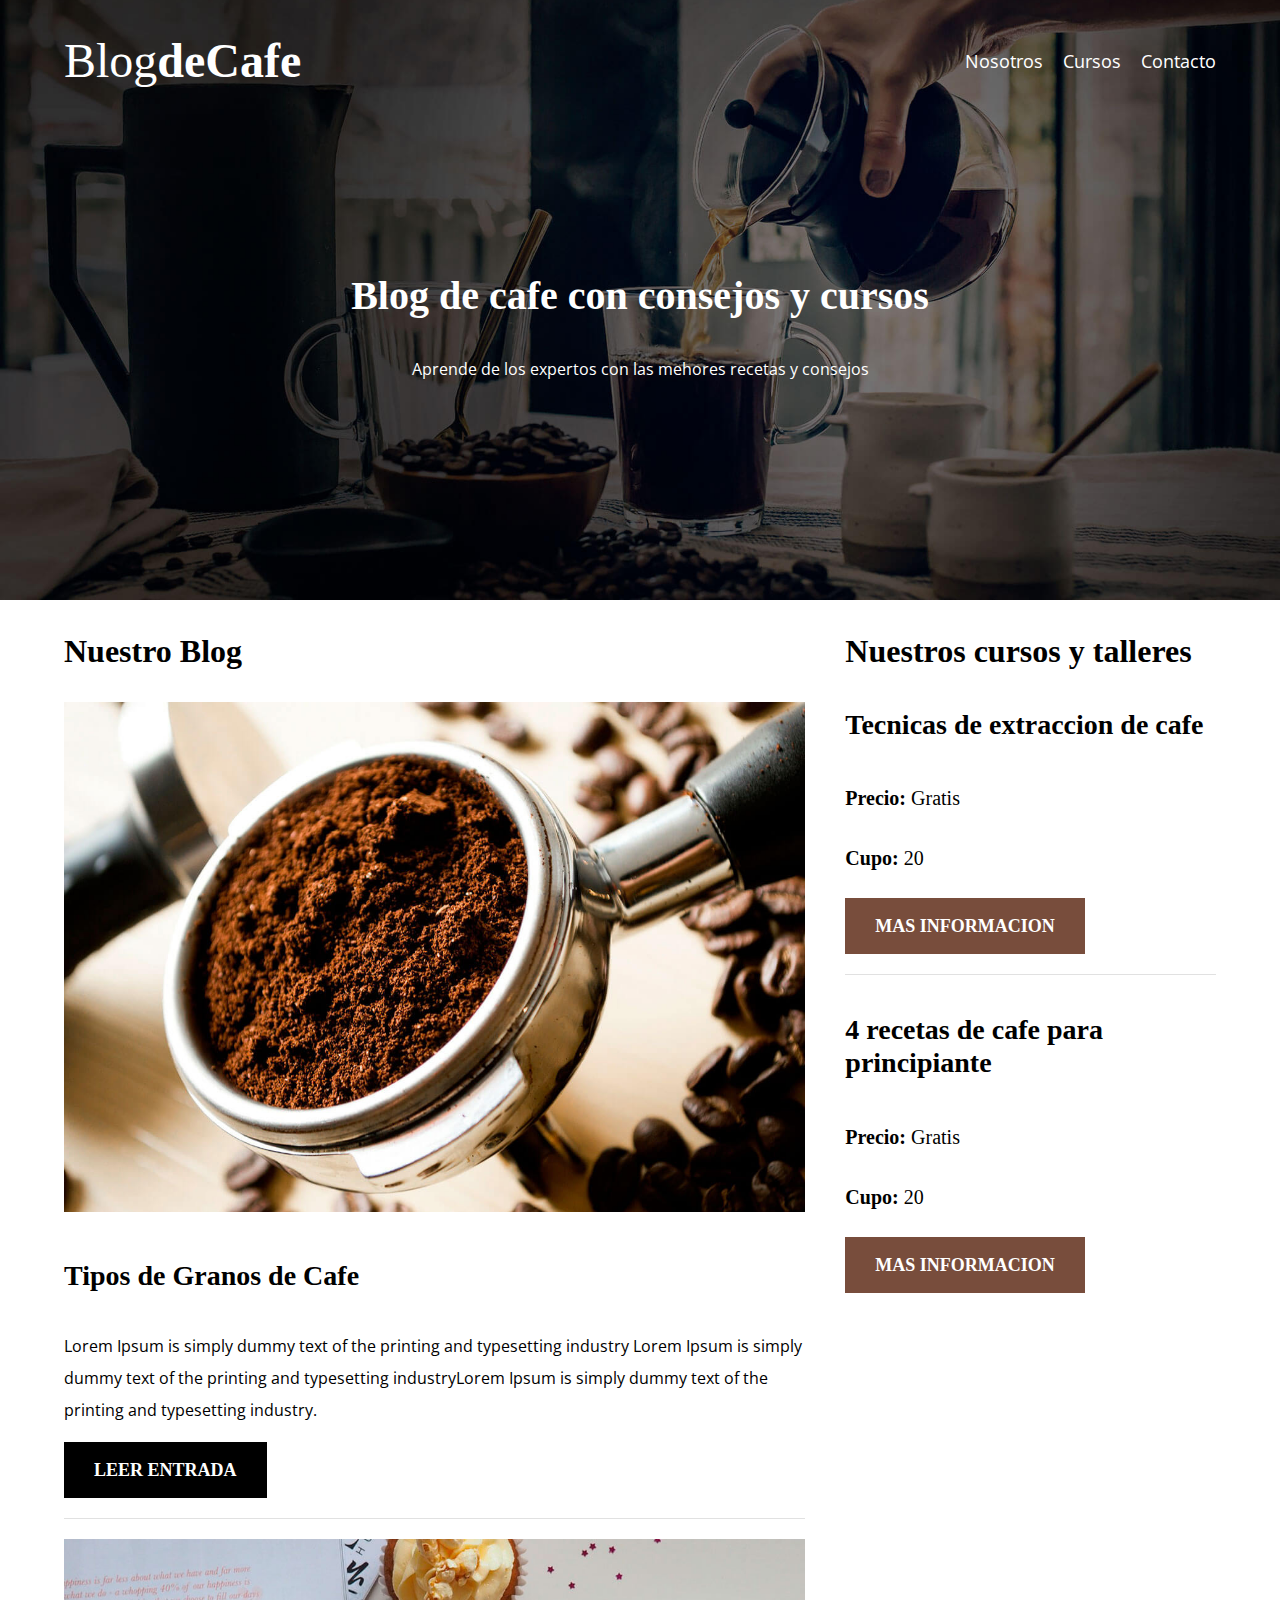
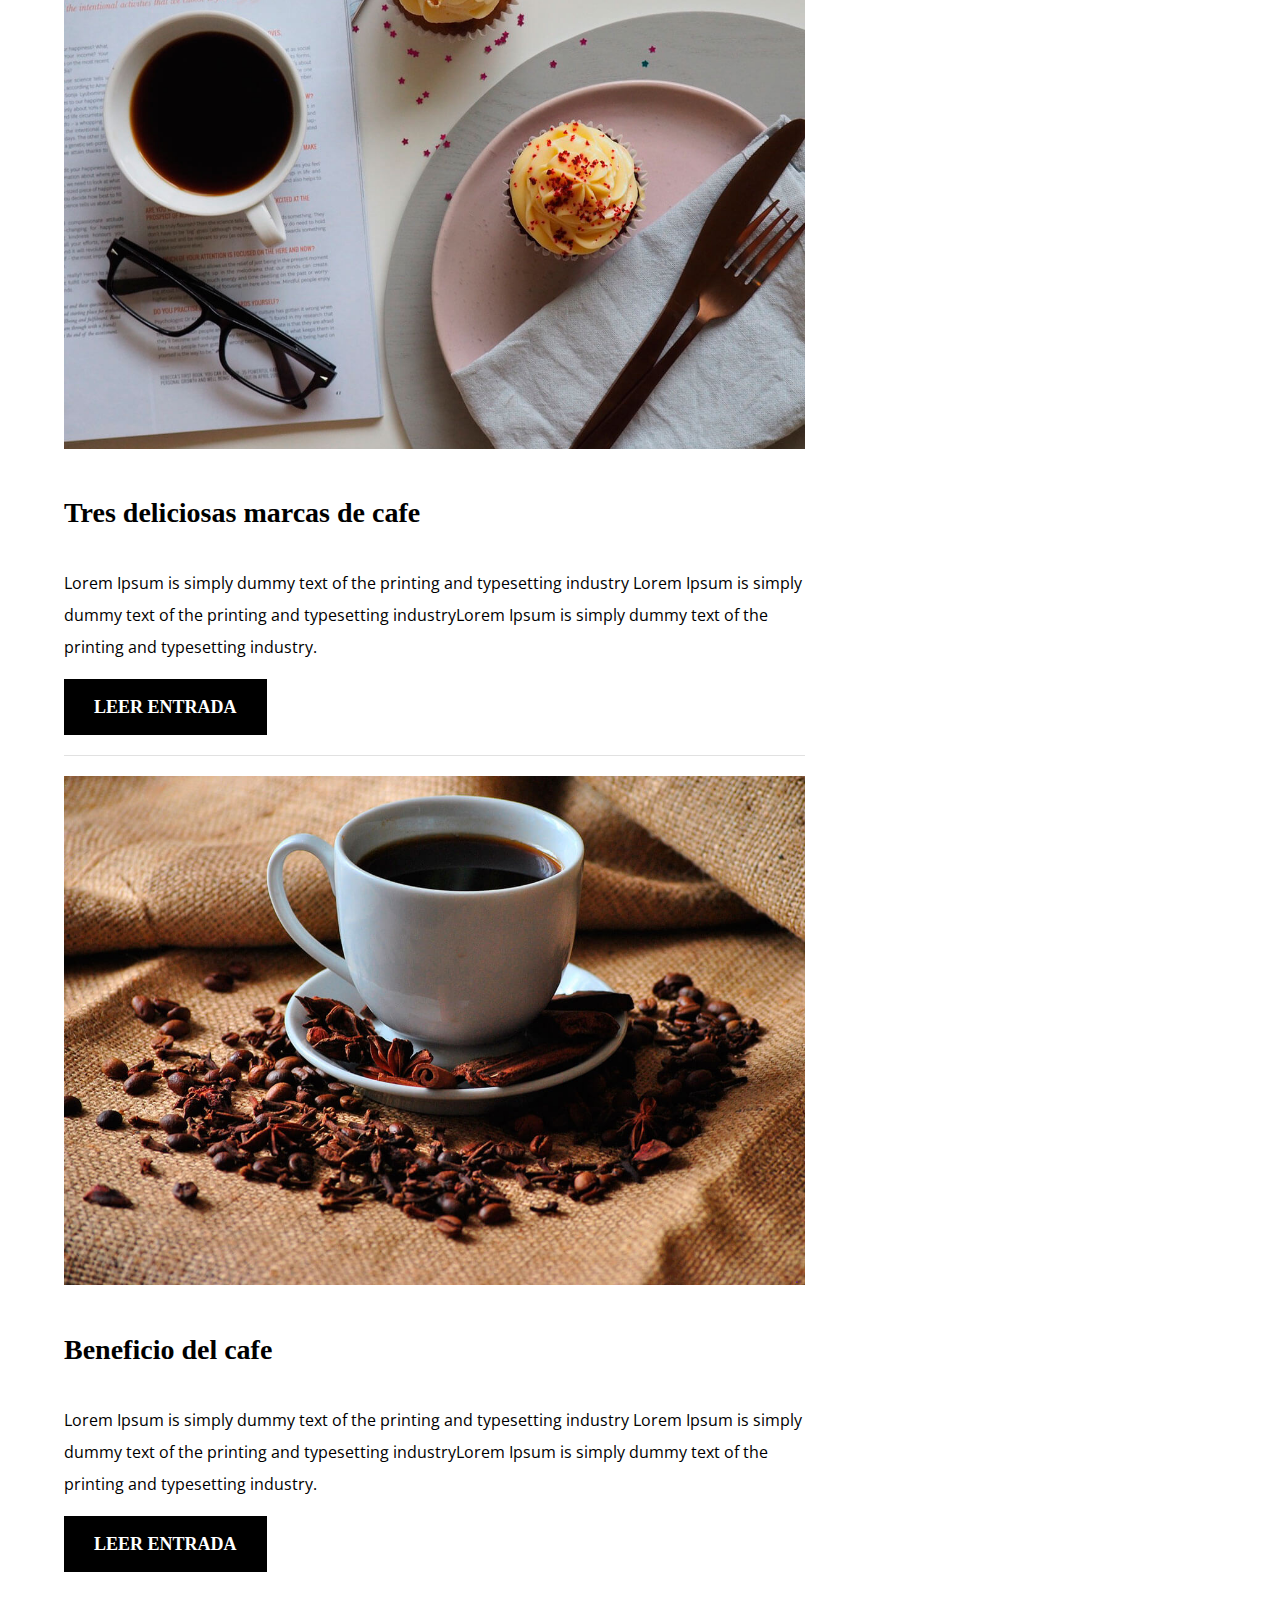
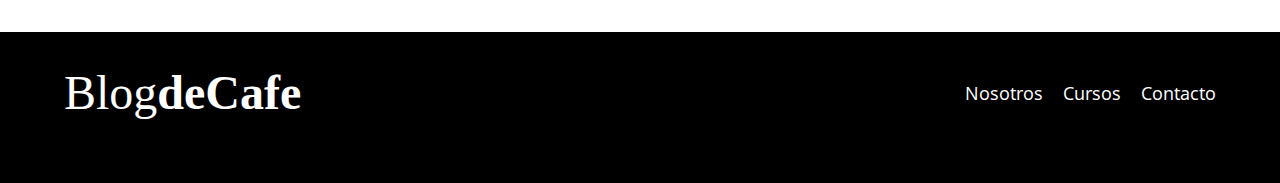
<file: blogdecafe_inicio/index.html>
<!DOCTYPE html>
<html lang="en">
<head>
    <meta charset="UTF-8">
    <meta name="viewport" content="width=device-width, initial-scale=1.0">
    <link rel="stylesheet" href="css/styles.css">
    <link rel="stylesheet" href="css/normalize">
    <link rel="preconnect" href="https://fonts.googleapis.com">
    <link rel="preconnect" href="https://fonts.gstatic.com" crossorigin>
    <link href="https://fonts.googleapis.com/css2?family=Open+Sans:ital,wght@0,300..800;1,300..800&display=swap" rel="stylesheet">
    <title>Blog de Cafe</title>
</head>
<body>
 

 
    <header class="header">
        <div class="contenedor">
            <div class="barra">
                <a href="index.html" class="logo no-margin centrar-texto">
                    <h1 class="logo__nombre">Blog<span class="logo__bold">deCafe</span></h1>
                </a>
                <nav class="navegacion">
                    <a href="nosotros.html" class="navegacion__enlace">Nosotros</a>
                    <a href="cursos.html" class="navegacion__enlace">Cursos</a>
                    <a href="contacto.html" class="navegacion__enlace">Contacto</a>
                </nav>
            </div>
        <div class="header__texto">
            <h2 class="no-margin">Blog de cafe con consejos y cursos</h2>
            <p class="no-margin">Aprende de los expertos con las mehores recetas y consejos</p>
        </div>
                </div>
    </header>
    <div class="contenedor contenido-principal">
        <main class="blog">
            <h3>Nuestro Blog</h3>
            <article class="entrada">
                <div class="entrada__imagen">
                    <img src="img/blog1.jpg" alt="imagen blog">
                </div>
                <div class="entrada__conteido">
                    <h4 class="no-margin">Tipos de Granos de Cafe</h4>
                    <p>Lorem Ipsum is simply dummy text of the printing and typesetting industry Lorem Ipsum is simply dummy text of the printing and typesetting industryLorem Ipsum is simply dummy text of the printing and typesetting industry.</p>
                    <a href="entrada.html" class="boton boton--primario">Leer entrada</a>
                </div>
            </article>
            <article class="entrada">
                <div class="entrada__imagen">
                    <img src="img/blog2.jpg" alt="imagen blog">
                </div>
                <div class="entrada__conteido">
                    <h4 class="no-margin">Tres deliciosas marcas de cafe</h4>
                    <p>Lorem Ipsum is simply dummy text of the printing and typesetting industry Lorem Ipsum is simply dummy text of the printing and typesetting industryLorem Ipsum is simply dummy text of the printing and typesetting industry.</p>
                    <a href="entrada.html" class="boton boton--primario">Leer entrada</a>
                </div>
            </article>
            <article class="entrada">
                <div class="entrada__imagen">
                    <img src="img/blog3.jpg" alt="imagen blog">
                </div>
                <div class="entrada__conteido">
                    <h4 class="no-margin">Beneficio del cafe</h4>
                    <p>Lorem Ipsum is simply dummy text of the printing and typesetting industry Lorem Ipsum is simply dummy text of the printing and typesetting industryLorem Ipsum is simply dummy text of the printing and typesetting industry.</p>
                    <a href="entrada.html" class="boton boton--primario">Leer entrada</a>
                </div>
            </article>
        </main>
        
        <aside class="sidebar">
            <h3>Nuestros cursos y talleres</h3>
            <ul class="cursos no-padding">
                <li class="widget-curso">
                    <h4 class="no-margin">Tecnicas de extraccion de cafe</h4>
                    <p class="widget-curso__label">Precio: 
                        <span class="widget-curso__info">Gratis</span>
                    </p>
                    <p class="widget-curso__label">Cupo: 
                        <span class="widget-curso__info">20</span>
                    </p>
                    <a href="entrada.html" class="boton boton--secundario">Mas Informacion</a>
                </li>
                <li class="widget-curso">
                    <h4 class="no-margin">4 recetas de cafe para principiante</h4>
                    <p class="widget-curso__label">Precio: 
                        <span class="widget-curso__info">Gratis</span>
                    </p>
                    <p class="widget-curso__label">Cupo: 
                        <span class="widget-curso__info">20</span>
                    </p>
                    <a href="entrada.html" class="boton boton--secundario">Mas Informacion</a>
                </li>
       
            </ul>
        </aside>

    </div>
    <footer class="footer">
         <div class="contenedor">
                <div class="barra">
                <a href="index.html" class="logo no-margin centrar-texto">
                    <h1 class="logo__nombre">Blog<span class="logo__bold">deCafe</span></h1>
                </a>
                <nav class="navegacion">
                    <a href="nosotros.html" class="navegacion__enlace">Nosotros</a>
                    <a href="cursos.html" class="navegacion__enlace">Cursos</a>
                    <a href="contacto.html" class="navegacion__enlace">Contacto</a>
                </nav>
            </div> 
    
        </div>
    </footer>
</body>
</html>
</file>
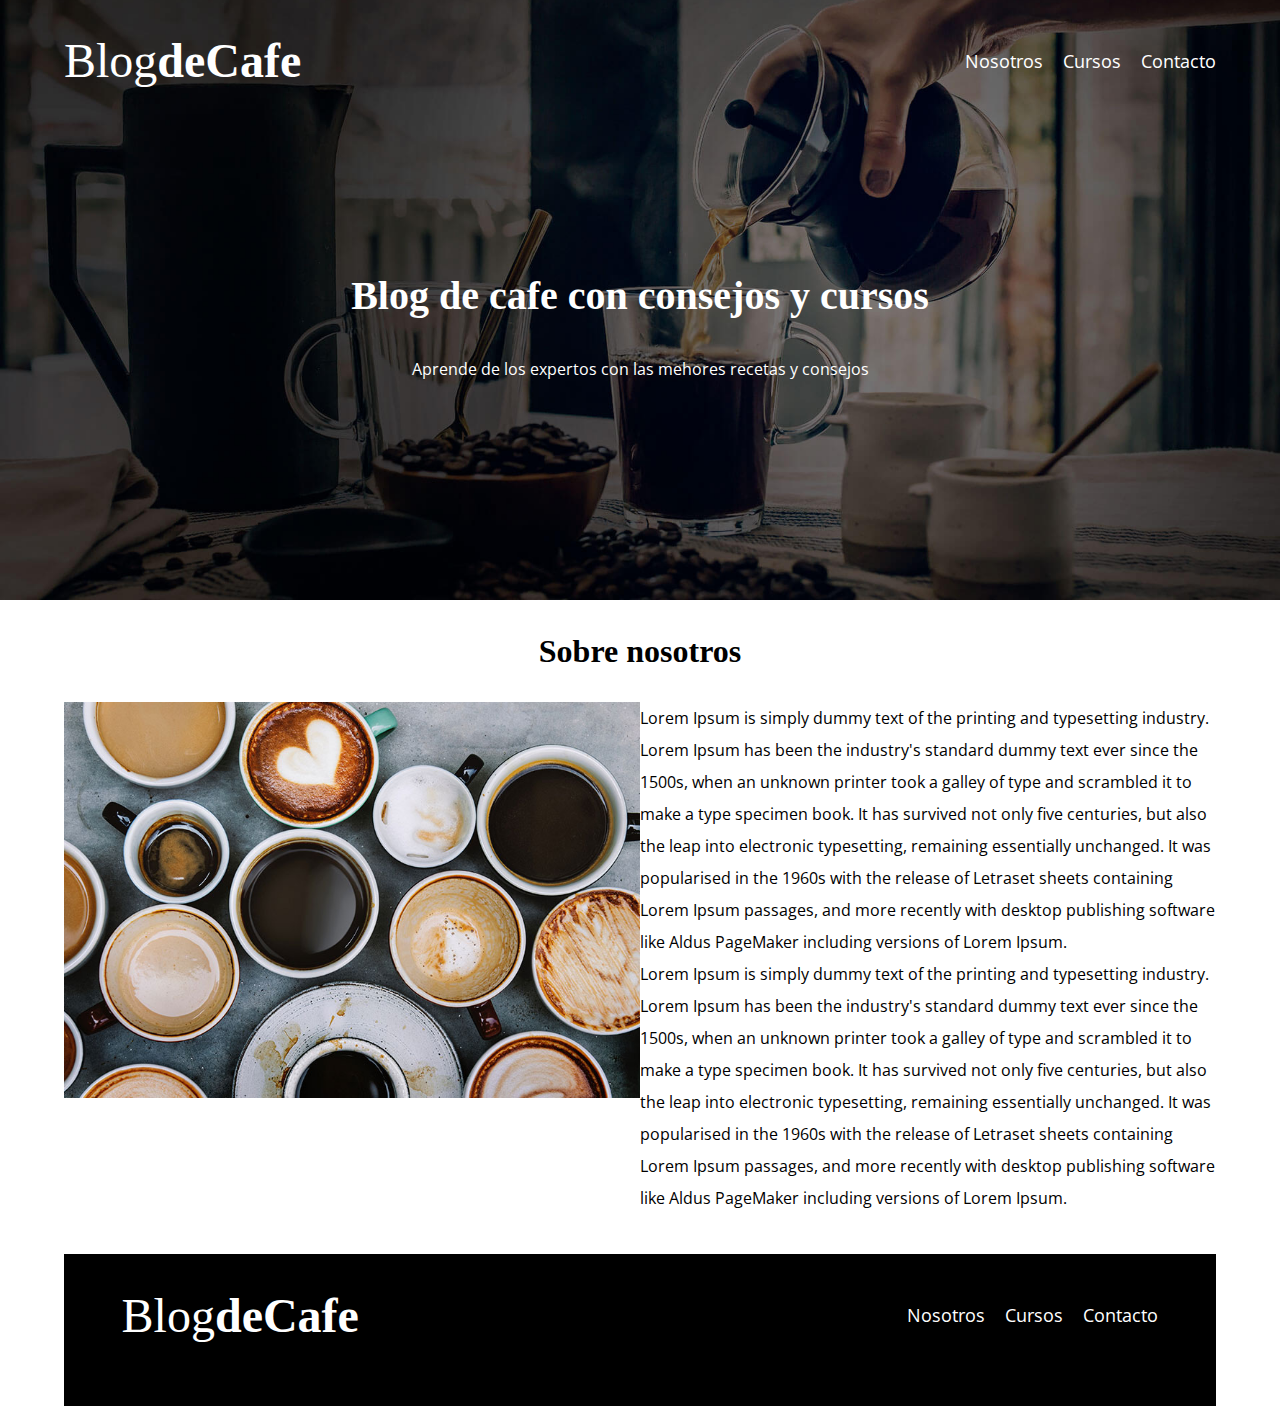
<file: blogdecafe_inicio/nosotros.html>
<!DOCTYPE html>
<html lang="en">
<head>
    <meta charset="UTF-8">
    <meta name="viewport" content="width=device-width, initial-scale=1.0">
    <link rel="stylesheet" href="css/styles.css">
    <link rel="stylesheet" href="css/normalize">
    <link rel="preconnect" href="https://fonts.googleapis.com">
    <link rel="preconnect" href="https://fonts.gstatic.com" crossorigin>
    <link href="https://fonts.googleapis.com/css2?family=Open+Sans:ital,wght@0,300..800;1,300..800&display=swap" rel="stylesheet">
    <title>Blog de Cafe</title>
</head>
<body>
 

 
    <header class="header">
        <div class="contenedor">
            <div class="barra">
                <a href="index.html" class="logo no-margin centrar-texto">
                    <h1 class="logo__nombre">Blog<span class="logo__bold">deCafe</span></h1>
                </a>
                <nav class="navegacion">
                    <a href="nosotros.html" class="navegacion__enlace">Nosotros</a>
                    <a href="cursos.html" class="navegacion__enlace">Cursos</a>
                    <a href="contacto.html" class="navegacion__enlace">Contacto</a>
                </nav>
            </div>
        <div class="header__texto">
            <h2 class="no-margin">Blog de cafe con consejos y cursos</h2>
            <p class="no-margin">Aprende de los expertos con las mehores recetas y consejos</p>
        </div>
                </div>
    </header>
    <main class="contenedor">
       <h3 class="centrar-texto">Sobre nosotros</h3>
       <div class="sobre-nosotros">
        <div class="sobre-nosotros__imagen">
            <img src="img/nosotros.jpg" alt="imagen nosotros">
        </div>
        <div class="sobre-nosotros__texto">
            <div class="p">Lorem Ipsum is simply dummy text of the printing and typesetting industry. Lorem Ipsum has been the industry's standard dummy text ever since the 1500s, when an unknown printer took a galley of type and scrambled it to make a type specimen book. It has survived not only five centuries, but also the leap into electronic typesetting, remaining essentially unchanged. It was popularised in the 1960s with the release of Letraset sheets containing Lorem Ipsum passages, and more recently with desktop publishing software like Aldus PageMaker including versions of Lorem Ipsum.</div>
            <div class="p">Lorem Ipsum is simply dummy text of the printing and typesetting industry. Lorem Ipsum has been the industry's standard dummy text ever since the 1500s, when an unknown printer took a galley of type and scrambled it to make a type specimen book. It has survived not only five centuries, but also the leap into electronic typesetting, remaining essentially unchanged. It was popularised in the 1960s with the release of Letraset sheets containing Lorem Ipsum passages, and more recently with desktop publishing software like Aldus PageMaker including versions of Lorem Ipsum.</div>
        </div>
       </div>

    </div>
    <footer class="footer">
         <div class="contenedor">
                <div class="barra">
                <a href="index.html" class="logo no-margin centrar-texto">
                    <h1 class="logo__nombre">Blog<span class="logo__bold">deCafe</span></h1>
                </a>
                <nav class="navegacion">
                    <a href="nosotros.html" class="navegacion__enlace">Nosotros</a>
                    <a href="cursos.html" class="navegacion__enlace">Cursos</a>
                    <a href="contacto.html" class="navegacion__enlace">Contacto</a>
                </nav>
            </div> 
    
        </div>
    </footer>
</body>
</html>
</file>
<file: blogdecafe_inicio/css/styles.css>
:root{
    --fuenteHeading : 'Pt Sans', 'sans-serif';
    --fuenteParrafos: 'Open Sans', 'sans-serif';
    --primario: #784d3c;
    --blanco: #ffffff;
    --negro: #000000;
    --claro: #e1e1e1;
    

}
html{
    box-sizing: border-box;
    font-size: 62.5%;
}
*,*::before,*::after{
    box-sizing: inherit;
}
body{
    font-family: var(--fuenteParrafos);
    font-size: 1.6rem;
    line-height: 2;
    margin: 0;
    padding:0;
}
.contenedor {

    margin: 0 auto;
    width: min(90%, 120rem);

}
a{
    text-decoration: none;
}
h1,h2,h3,h4 {
    font-family: var(--fuenteHeading);
    line-height: 1.2;
}
h1{
    font-size: 4.8rem;
}
h2{
    font-size: 4rem;
}
h3{
    font-size: 3.2rem;
}
h4{
    font-size: 2.8rem;
}
img{
    max-width: 100%;
}
.no-maring{
    margin: 0;
}
.no-padding{
    padding: 0;
}
.centrar-texto{
    text-align: center;
}

.header{
    background-image: url(../img/banner.jpg);
    height: 60rem;
    background-size: cover;
    background-repeat: no-repeat;
    background-position: center center;
    
}

.header__texto{
    text-align: center;
    color: var(--blanco);
    margin-top: 5rem;
}
@media (min-width: 768px){
    .header__texto{
        margin-top: 15rem; /*separar textos de arriba a abajo*/
    }
}

@media (min-width: 768px)
{
    .barra{
    display: flex;
    justify-content: space-between;
    align-items: center;

    }
}
.logo{
    color: var(--blanco);
     
}
.logo__nombre{
    font-weight: normal;
}
.logo__bold{
    font-weight: bold;
}
@media (min-width: 768px)
{
    .navegacion{
        display: flex; /*de un lado al otro*/
        gap: 2rem;
    }
}

.navegacion__enlace{
    display: block; /* con esto se alinea arriba hacia abajo*/
    text-align: center; 
    font-size: 1.8rem;
    color: var(--blanco);
}
@media (min-width: 768px){
    .contenido-principal{
        display: grid;
        grid-template-columns: 2fr 1fr;
        column-gap: 4rem;
    }
}
.entrada{ /*hacer un separador en cada uno ya tiene la clase entrada todos asi que se aplica  a cada uno en la parte de abajo almterminar */
    border-bottom: 1px solid var(--claro);
    margin-bottom: 2rem;
}
.entrada:last-of-type{ /*quitar la ultima linea porque con el de arriba se aplica a todos al final y con esto se corrige*/
    border: none;
    margin-bottom: 0;
}

.boton{
    display: block; /*tomar todo el espacio disponible*/
    font-family: var(--fuenteHeading);
    color: var(--blanco);
    text-align: center;
    padding: 1rem 3rem;
    font-size: 1.8rem;
    text-transform: uppercase;
    font-weight: 700;
    margin-bottom: 2rem;
}
@media (min-width: 768px){
    .boton{
        display: inline-block;
        
    }
}

.boton--primario{
    background-color: var(--negro);
}
.boton--secundario{
    background-color: var(--primario);
}
.widget-curso__label
{
    font-family: var(--fuenteHeading);
    font-weight: bold;
}
.widget-curso__info{

    font-weight: normal;
}
.cursos{
    list-style:none;
}
.widget-curso{
    border-bottom: 1px solid var(--claro); /* de nuevo colocar border al; terminar articulo */
    margin-bottom: 2rem;
}
.widget-curso:last-of-type{ /*quitar el ultimo*/
    border: none;
    margin-bottom: 0;
}
.widget-curso__label,
.widget-curso__info
{
    font-size: 2rem;
}

.footer{
    background-color: var(--negro);
    padding-bottom: 3rem;
    margin-top:4rem;/*separacion arriba abajo*/
}
@media (min-width: 768px){
    .sobre-nosotros{
        display: flex;
    }
}
.sobre-nosotros__imagen,
.sobre-nosotros__texto{
    flex-basis: 50%;
    gap

}
</file>
